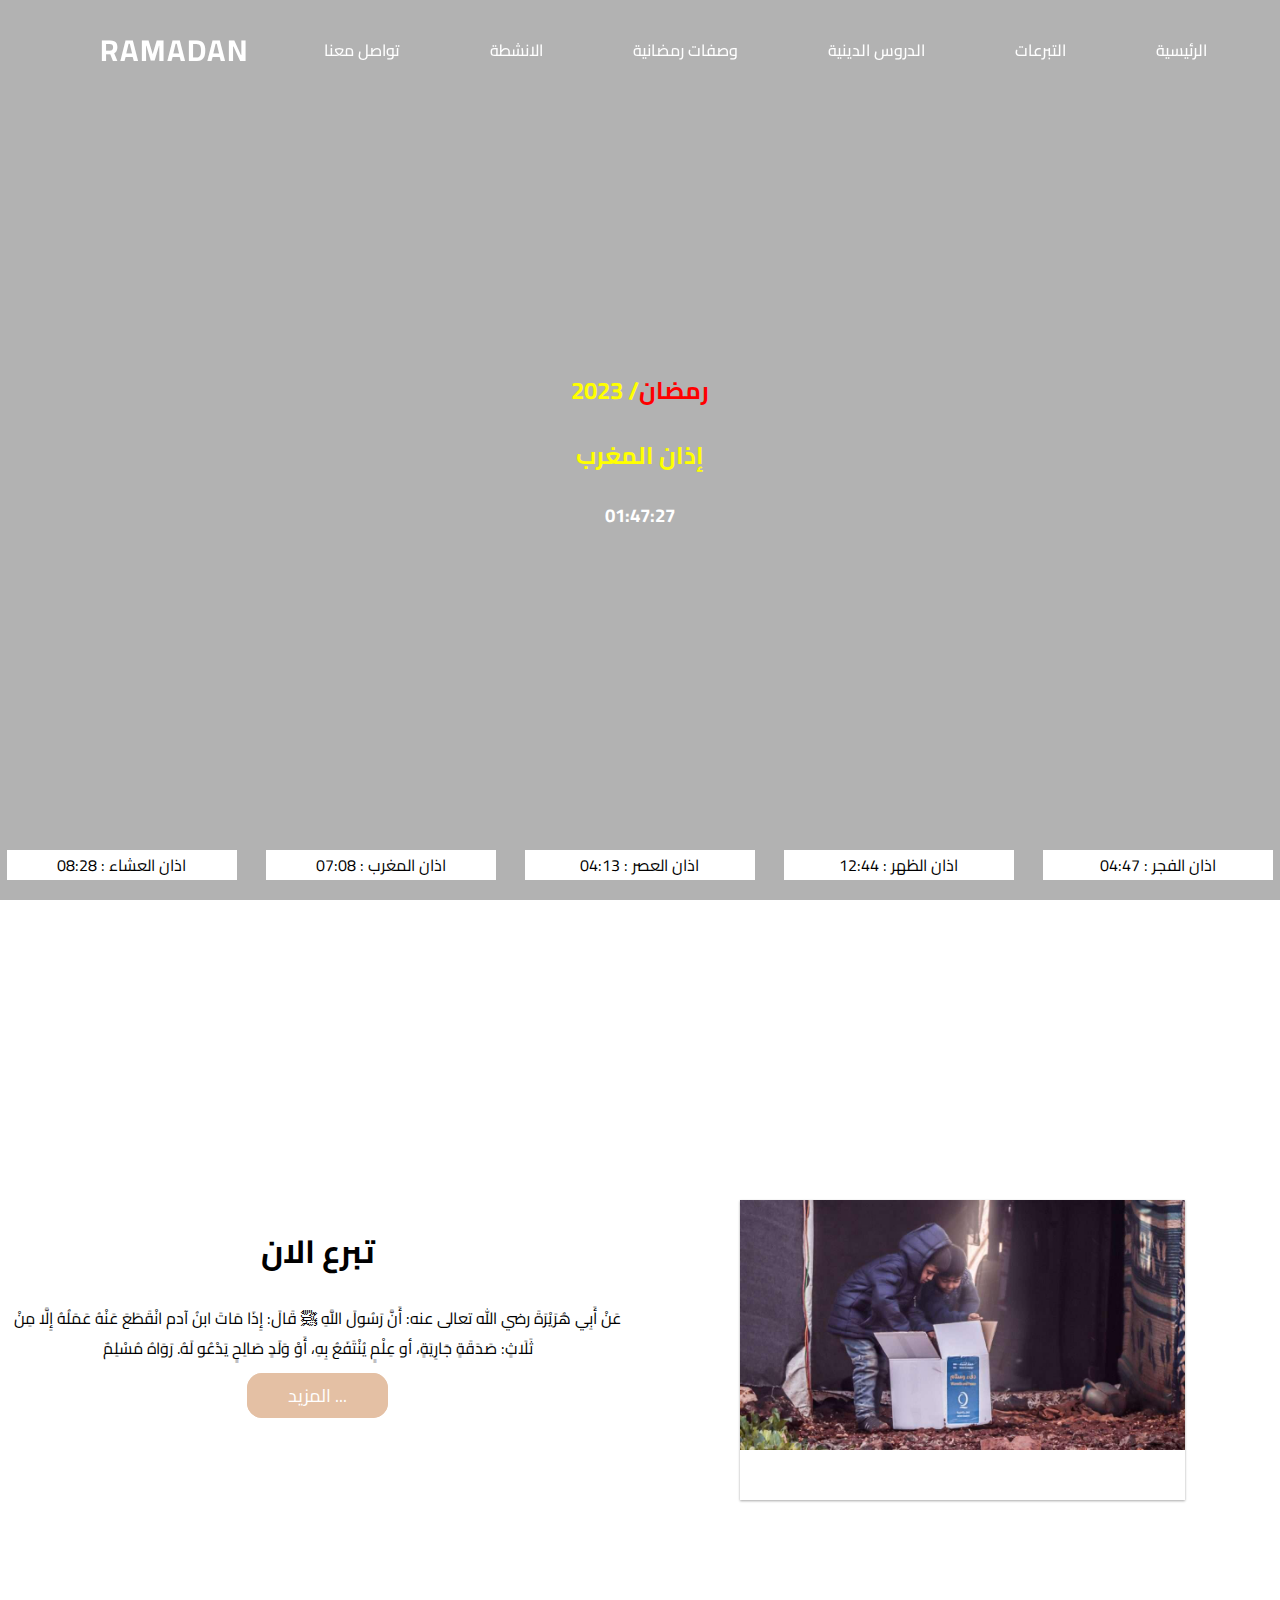
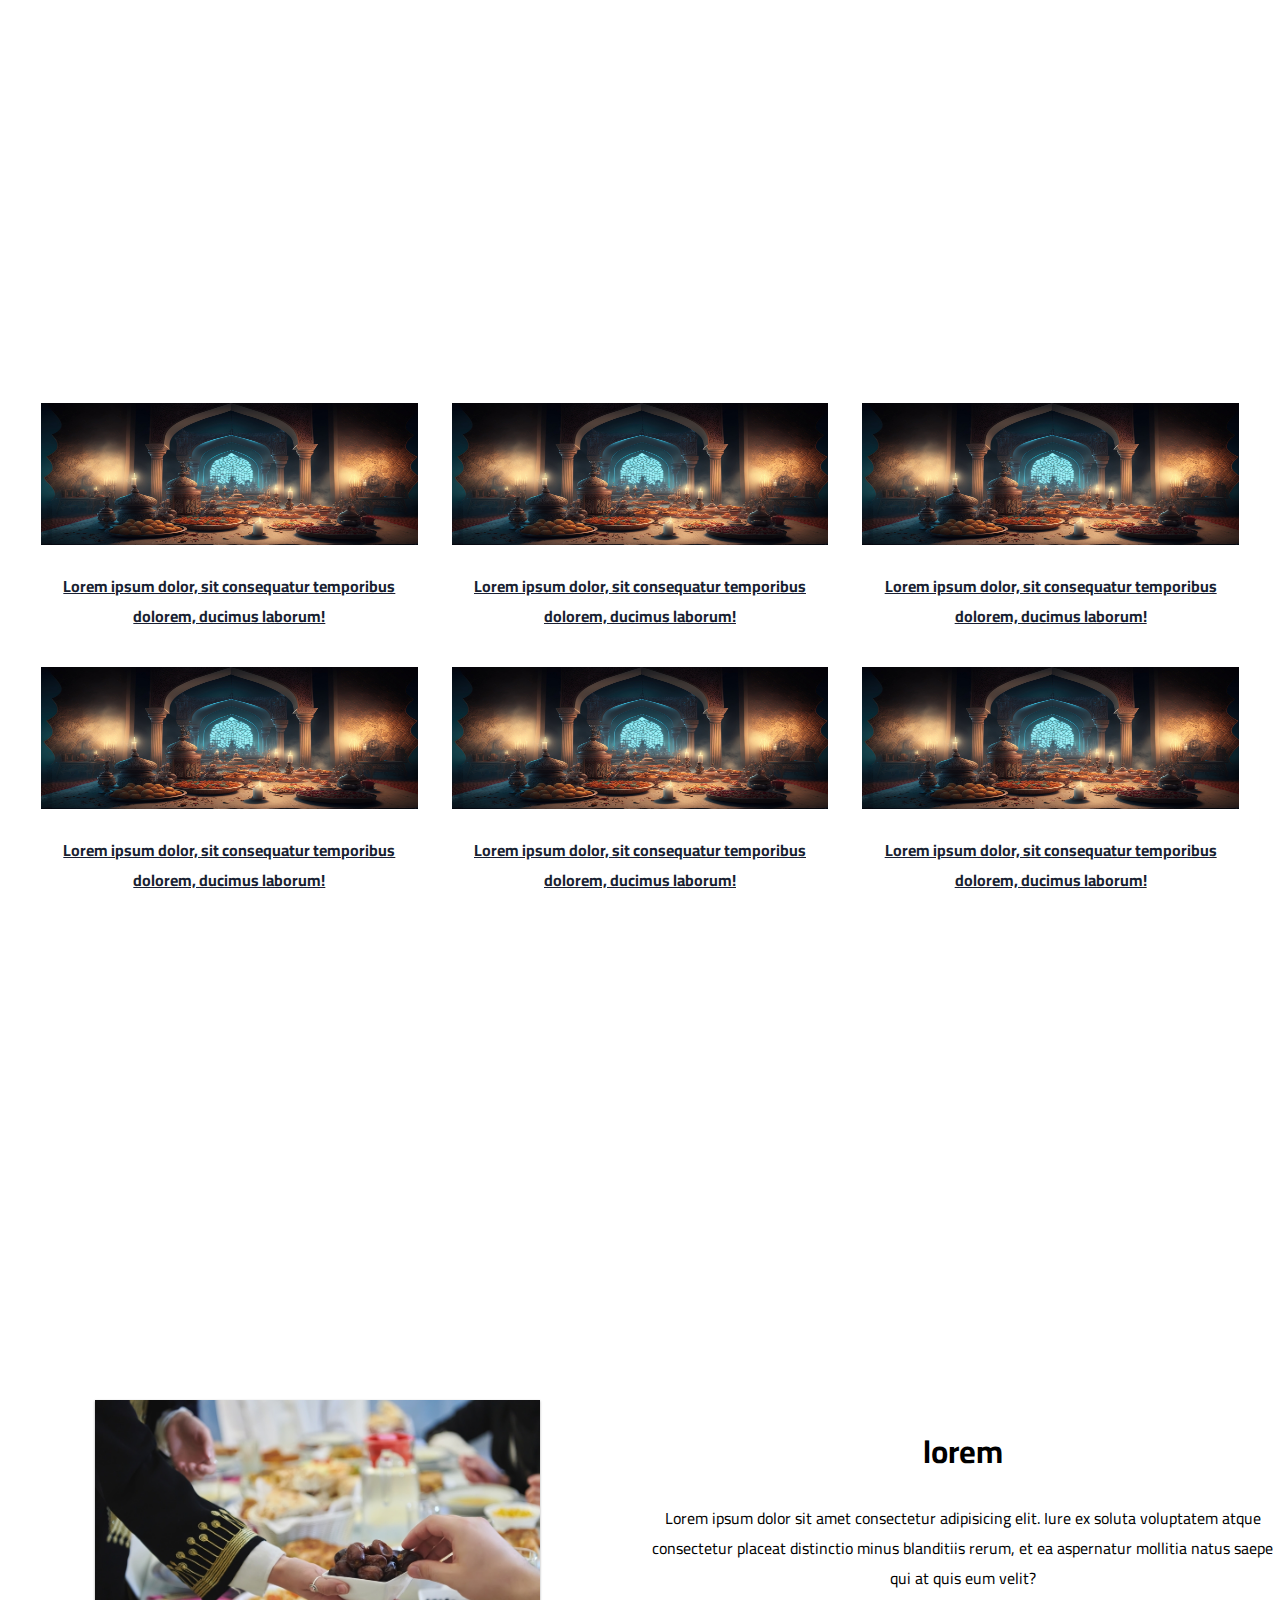
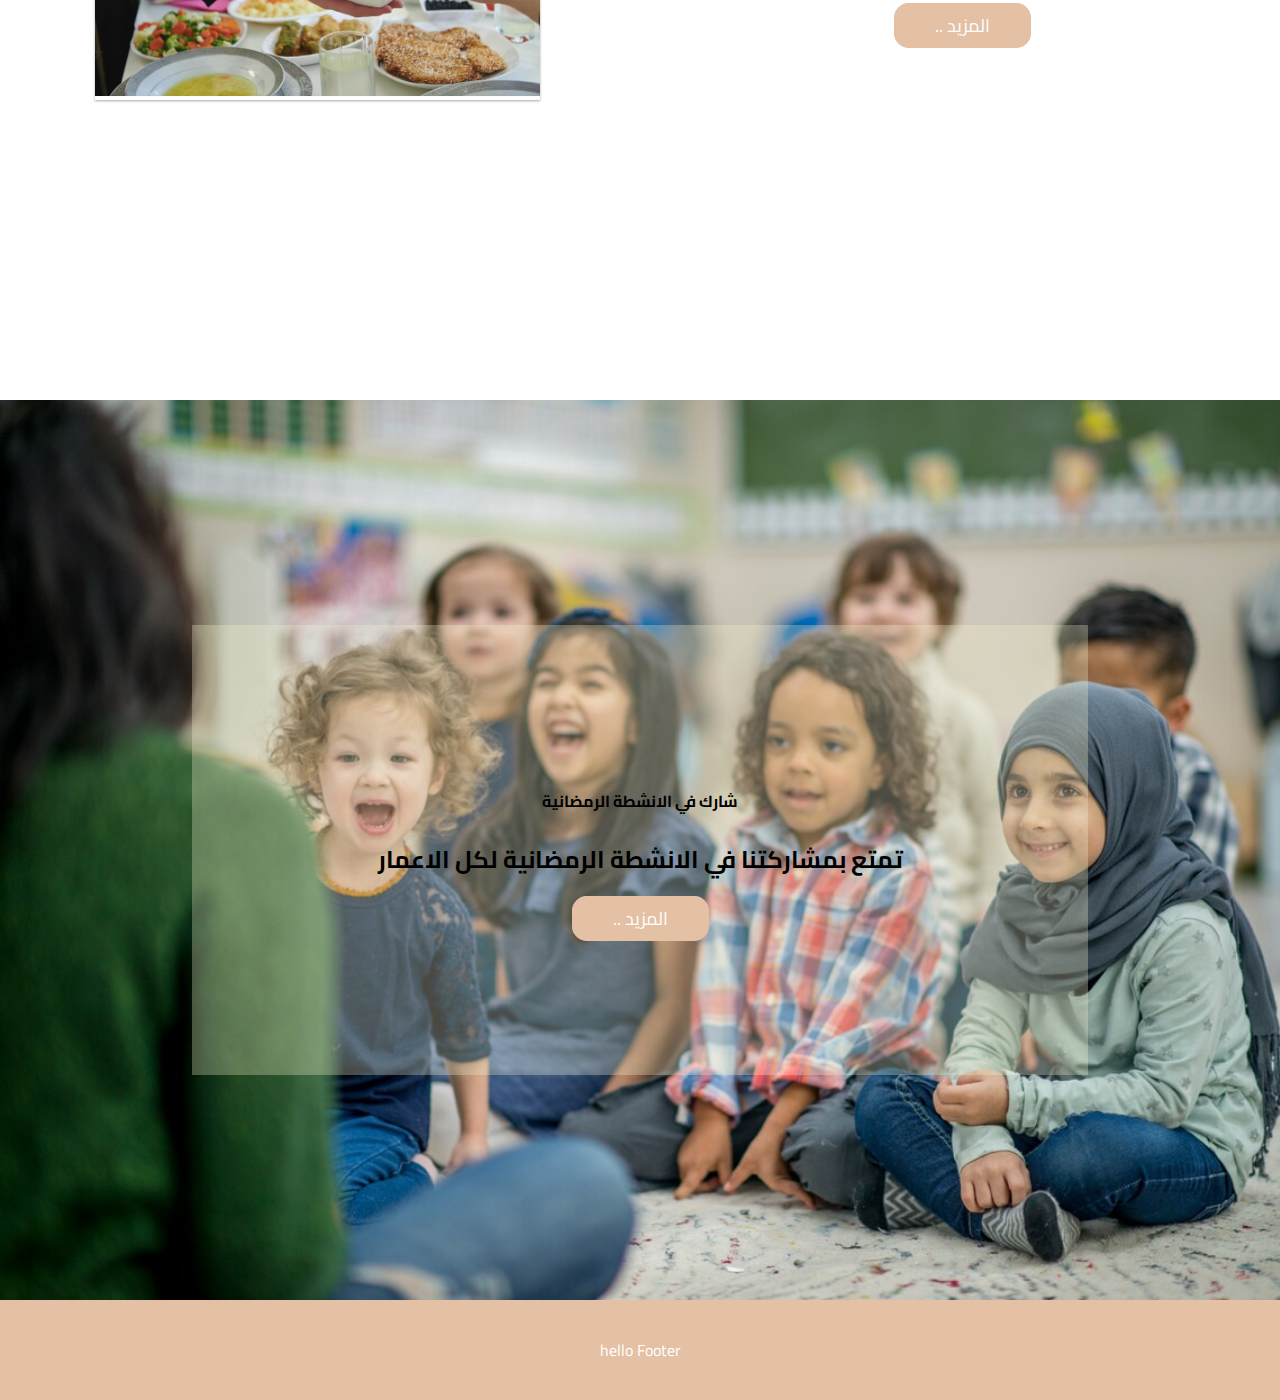
<file: index.html>
<!DOCTYPE html>
<html lang="en">
<head>
    <meta charset="UTF-8">
    <meta http-equiv="X-UA-Compatible" content="IE=edge">
    <meta name="viewport" content="width=device-width, initial-scale=1.0">
     <link rel="stylesheet" href="https://maxst.icons8.com/vue-static/landings/line-awesome/line-awesome/1.3.0/css/line-awesome.min.css">
   <link rel="stylesheet" href="style/stylesheet.css">
     <link rel="shortcut icon" href="image/Instagram_logo.png" type="image/x-icon" />
     <title>Ramadan</title>
   
</head>
<body>

  
  
    <div id="home" class="container" >
        <header>
            <a href="#" class="brand">Ramadan</a>
            <div class="menu">
                <div class="btn">
                    <i class="las la-times close-btn"></i>
                </div>
                <a href="#home">الرئيسية</a>
                <a href="#donations">التبرعات</a>
                <a href="#lessons">الدروس الدينية</a>
                <a href="#food">وصفات رمضانية</a>
                <a href="#activities">الانشطة</a>
                <a href="contact.html">تواصل معنا</a>
            </div>
            <div class="btn">
                <i class="las la-bars menu-btn"></i>
            </div>
        </header>
<div class="outer">
    <div class="details">
        <h2>
            <span>رمضان</span>/
            <span>2023</span>
        </h2>
        <h2>إذان المغرب  </h2>
        <h3 style="color:white">01:47:27</h3>
    </div>
</div>

<div class="pray-continer">
<div class="pray-time"><span>اذان الفجر : 04:47</span></div>
<div class="pray-time"><span>اذان الظهر : 12:44</span></div>
<div class="pray-time"><span>اذان العصر : 04:13</span></div>
<div class="pray-time"><span>اذان المغرب : 07:08</span></div>
<div class="pray-time"><span>اذان العشاء : 08:28</span></div>
</div>
    </div>

  
    <section id="donations" style=" width: 100%;color: #fff;display: flex;justify-content: center;align-items: center;">
                <div class="donation">
                    <div class="container-card" >
                        <h1>تبرع الان </h1>
                        <p>عَنْ أَبِي هُرَيْرَةَ رضي الله تعالى عنه: أَنَّ رَسُولَ اللَّهِ ﷺ قَالَ: إِذَا مَاتَ ابنُ آدم انْقَطَعَ عَنْهُ عَمَلُهُ إِلَّا مِنْ ثَلَاثٍ: صَدَقَةٍ جَارِيَةٍ، أو عِلْمٍ يُنْتَفَعُ بِهِ، أَوْ وَلَدٍ صَالِحٍ يَدْعُو لَهُ. رَوَاهُ مُسْلِمٌ</p>
                        <a href="donation.html" class="btnStyle">المزيد ...</a>
                    </div>
                    <div class="container-card">
                     <div class="box-image">
                        <img src="image/donation.jpg" alt="" width="100%">
                     </div>
                    </div>
                </div>
        
            </section>

            
    <section id="lessons" style="width: 100%;color: #fff;display: flex;
    justify-content: center;
    align-items: center;">

        <div class="cal-body">

        <a class="card" href="lesson.html">
            <img src="image/bk1.png" alt="">
            <p>Lorem ipsum dolor, sit  consequatur temporibus dolorem, ducimus laborum!</p>
        </a>

       <a class="card" href="lesson.html">
            <img src="image/bk1.png" alt="">
            <p>Lorem ipsum dolor, sit  consequatur temporibus dolorem, ducimus laborum!</p>
        </a>

        <a class="card" href="lesson.html">
            <img src="image/bk1.png" alt="">
            <p>Lorem ipsum dolor, sit  consequatur temporibus dolorem, ducimus laborum!</p>
        </a>

        <a class="card" href="lesson.html">
            <img src="image/bk1.png" alt="">
            <p>Lorem ipsum dolor, sit  consequatur temporibus dolorem, ducimus laborum!</p>
        </a>

       <a class="card" href="lesson.html">
            <img src="image/bk1.png" alt="">
            <p>Lorem ipsum dolor, sit  consequatur temporibus dolorem, ducimus laborum!</p>
        </a>

        <a class="card" href="lesson.html">
            <img src="image/bk1.png" alt="">
            <p>Lorem ipsum dolor, sit  consequatur temporibus dolorem, ducimus laborum!</p>
        </a>
   
   

       </div>
    </section>
    <section id="food"  style="width: 100%;color: #fff;display: flex;
    justify-content: center;
    align-items: center;">
        <div class="donation">
            <div class="container-card">
                <div class="box-image">
                    <img src="image/food.jpeg" alt="" width="100%">
                </div>
                   
               </div>
            <div class="container-card" >
                <h1>lorem </h1>
                <p>Lorem ipsum dolor sit amet consectetur adipisicing elit. Iure ex soluta voluptatem atque consectetur placeat distinctio minus blanditiis rerum, et ea aspernatur mollitia natus saepe qui at quis eum velit?</p>
                <a href="#" class="btnStyle"> .. المزيد   </a>
            </div>
        
        </div>
            </section>

            <section id="activities" class="food-container" >
                <div class="food-outer">
                    <div style="text-align: center;">
                        <h4>شارك في الانشطة الرمضانية</h1>
                        <h2>
                            <span>تمتع بمشاركتنا في الانشطة الرمضانية لكل الاعمار   </span>
                
                        </h2>
                        <a href="activty.html" class="btnStyle"> .. المزيد   </a>
                    </div>
                </div>
            </section>
     



                            <footer >
                                hello Footer
                            </footer>

                            <script type="text/javascript">
    
                                window.addEventListener("scroll",function(){
                                    var header = document.querySelector("header");
                                    header.classList.toggle('sticky',window.scrollY > 0);
                                });
                                
                                var menu =document.querySelector('.menu');
                                var menuBtn =document.querySelector('.menu-btn');
                                var closeBtn =document.querySelector('.close-btn');
                                
                                menuBtn.addEventListener("click",() =>{
                                    menu.classList.add('active');
                                });
                                
                                closeBtn.addEventListener("click",() =>{
                                    menu.classList.remove('active');
                                });
                                
                                
                                
                                </script>
</body>
</html>
</file>
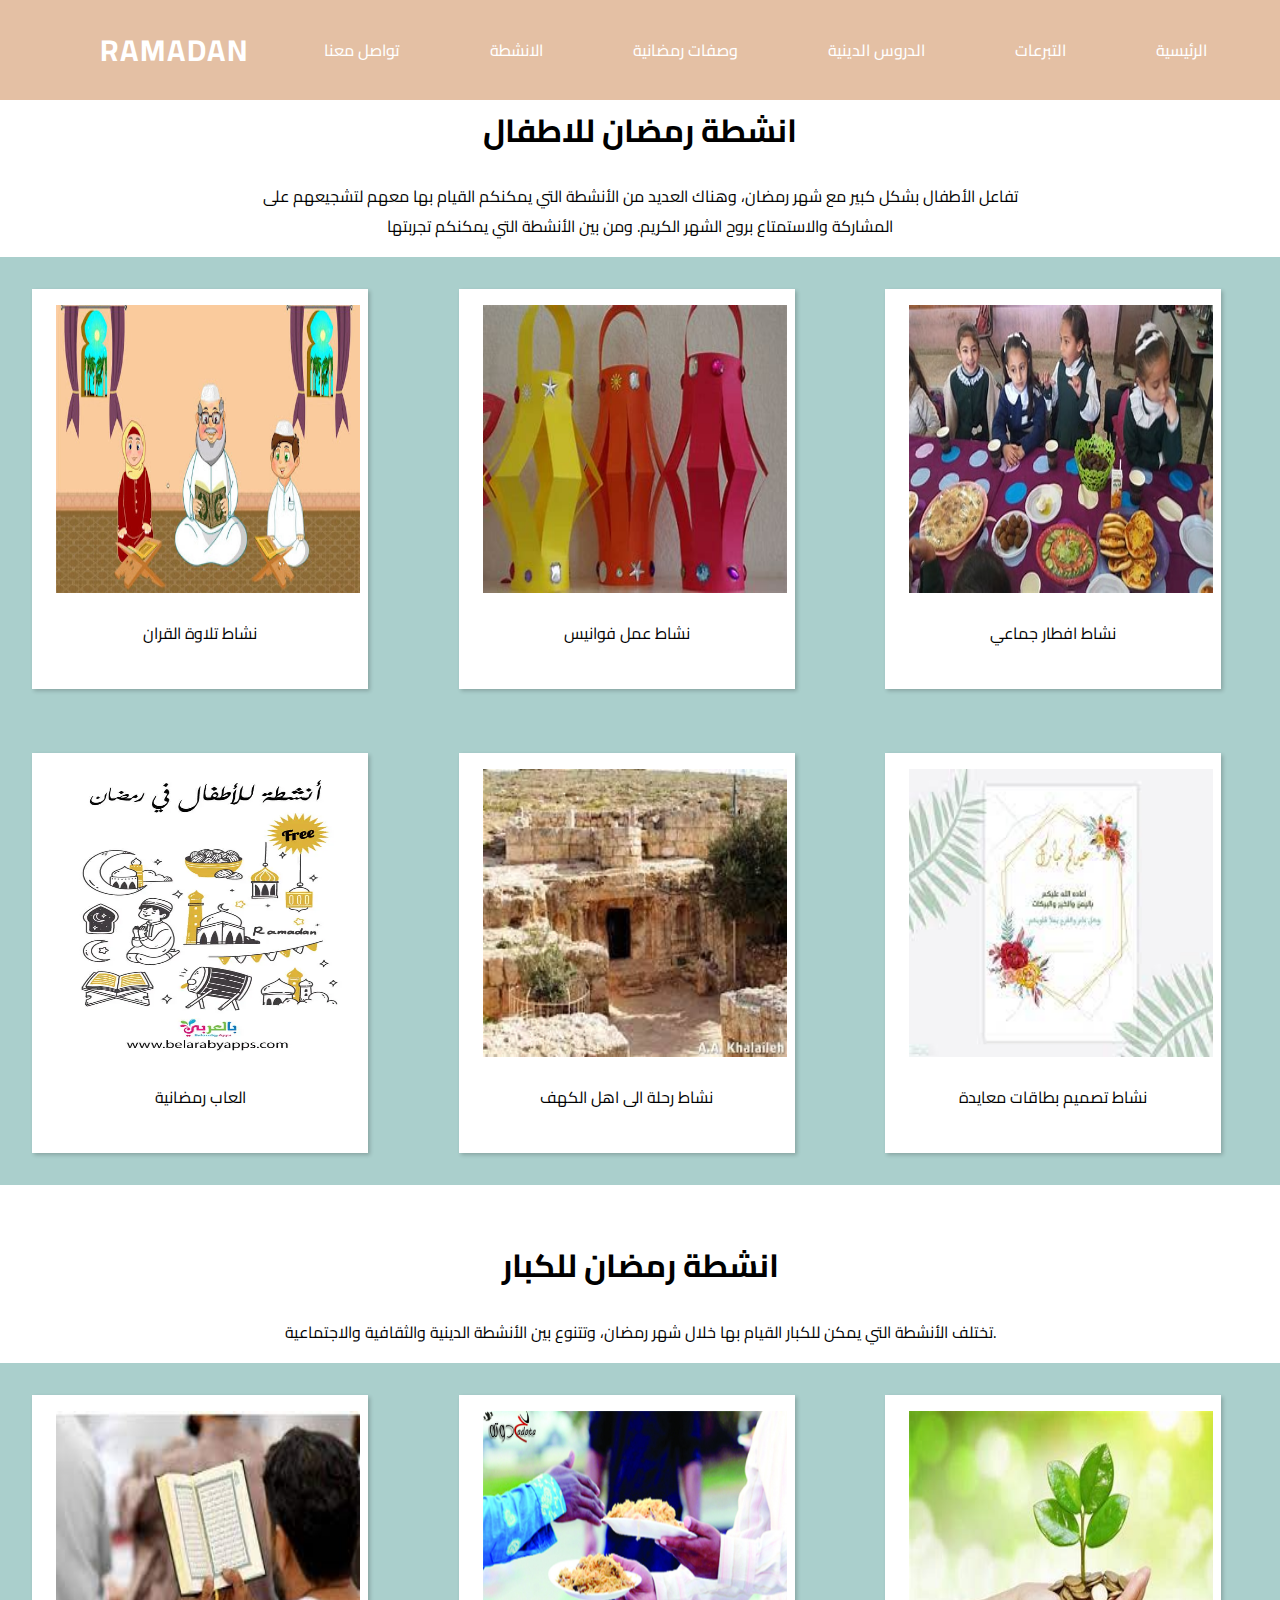
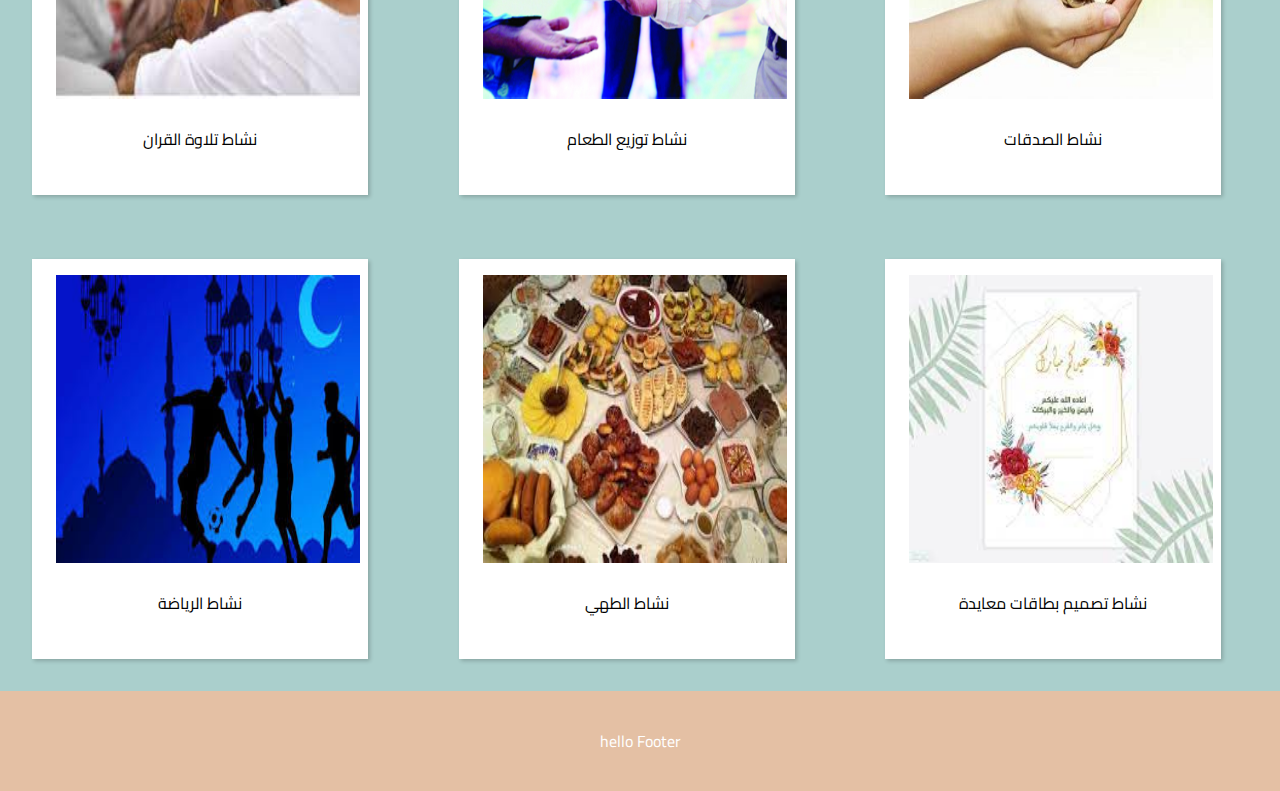
<file: activty.html>
<!DOCTYPE html>
<html lang="en">
<head>
    <meta charset="UTF-8">
    <meta http-equiv="X-UA-Compatible" content="IE=edge">
    <meta name="viewport" content="width=device-width, initial-scale=1.0">
     <link rel="stylesheet" href="https://maxst.icons8.com/vue-static/landings/line-awesome/line-awesome/1.3.0/css/line-awesome.min.css">
   <link rel="stylesheet" href="style/stylesheet.css">
     <link rel="shortcut icon" href="image/Instagram_logo.png" type="image/x-icon" />
     <title>Ramadan</title>
   <style>
    header{
        background-color: #e4c0a4;
    }
    .main_container{
    display: grid;
    grid-template-columns: repeat(3,1fr);
    background-color: #aacfcc
}

.inner_dives:hover{
    border: 2px solid black;
}
.main_container>.inner_dives{
    width: 19rem;
    height: 23rem;
    box-shadow: 2px 2px 4px rgba(0, 0, 0, 0.2);
    margin: 2rem;
    padding: 1rem;
    background-color: white;
}
.main_container>.inner_dives>img{
width:inherit;
height: 18rem;
margin-left: 0.5rem;
}
.main_container>.inner_dives>p{
   text-align: center;
    }

    @media only screen and (max-width: 767px) {
        .main_container{
            display: grid;
            grid-template-columns: repeat(1,1fr);
        }
        .main_container>.inner_dives>
        {
            width: 1rem;
            height: 5rem;
        }
            .main_container>.inner_dives>img
            {
                width: 18rem;
                height: 19rem;
            }
      }
      
      /* Media query for screens between 768px and 991px */
      @media only screen and (min-width: 768px) and (max-width: 991px) {
        .main_container{
            display: grid;
            grid-template-columns: repeat(2,1fr);
        }
      }
      
   </style>
</head>
<body>
    <header>
        <a href="#" class="brand">Ramadan</a>
        <div class="menu">
            <div class="btn">
                <i class="las la-times close-btn"></i>
            </div>
            <a href="index.html#home">الرئيسية</a>
            <a href="index.html#donations">التبرعات</a>
            <a href="index.html#lessons">الدروس الدينية</a>
            <a href="index.html#food">وصفات رمضانية</a>
            <a href="index.html#activities">الانشطة</a>
            <a href="index.html#contact">تواصل معنا</a>
        </div>
        <div class="btn">
            <i class="las la-bars menu-btn"></i>
        </div>
    </header>
  
<div style="margin-top: 100px;text-align: center;">
    <h1>انشطة رمضان للاطفال</h1>
    <p>تفاعل الأطفال بشكل كبير مع شهر رمضان، وهناك العديد من الأنشطة التي يمكنكم القيام بها معهم لتشجيعهم على     
        <br>
        المشاركة والاستمتاع بروح الشهر الكريم. ومن بين الأنشطة التي يمكنكم تجربتها

    </p>
</div>

    <div class="main_container">
        <div class="inner_dives">
            <img src="image/quraan.jpg" alt="">
            <p>نشاط تلاوة القران </p>
        </div>
        <div class="inner_dives">
            <img src="image/fawanes.jfif" alt="">
            <p>نشاط عمل فوانيس</p>
        </div>
        <div class="inner_dives">
            <img src="image/eftar.jfif" alt="">
            <p>نشاط افطار جماعي</p>
        </div>
        <div class="inner_dives">
            <img src="image/activitis.webp" alt="">
            <p>العاب رمضانية</p>
        </div>
        <div class="inner_dives">
            <img src="image/kahf.jfif" alt="">
            <p>نشاط رحلة الى اهل الكهف</p>
        </div>
        <div class="inner_dives">
            <img src="image/eid.jfif" alt="">
            <p>نشاط تصميم بطاقات معايدة</p>
        </div>
    </div>
    <div style="margin-top: 50px;text-align: center;">
    <h1>انشطة رمضان للكبار</h1>
    <p>     
        تختلف الأنشطة التي يمكن للكبار القيام بها خلال شهر رمضان، وتتنوع بين الأنشطة الدينية والثقافية والاجتماعية. 

       

    </p>
    </div>
    <div class="main_container">
        <div class="inner_dives">
            <img src="image/quran.jfif">
            <p>نشاط تلاوة القران </p>
        </div>
        <div class="inner_dives">
            <img src="image/tawzee.png" alt="">
            <p>نشاط توزيع الطعام</p>
        </div>
        <div class="inner_dives">
            <img src="image/sadaqa.jfif" alt="">
            <p>نشاط الصدقات</p>
        </div>
        <div class="inner_dives">
            <img src="image/sport.jfif" alt="">
            <p>نشاط الرياضة</p>
        </div>
        <div class="inner_dives">
            <img src="image/cooking.jfif" alt="">
            <p>نشاط الطهي</p>
        </div>
        <div class="inner_dives">
            <img src="image/eid.jfif" alt="">
            <p>نشاط تصميم بطاقات معايدة</p>
        </div>
    </div>

                            <footer >
                                hello Footer
                            </footer>

                            <script type="text/javascript">
    
                                window.addEventListener("scroll",function(){
                                    var header = document.querySelector("header");
                                    header.classList.toggle('sticky',window.scrollY > 0);
                                });
                                
                                var menu =document.querySelector('.menu');
                                var menuBtn =document.querySelector('.menu-btn');
                                var closeBtn =document.querySelector('.close-btn');
                                
                                menuBtn.addEventListener("click",() =>{
                                    menu.classList.add('active');
                                });
                                
                                closeBtn.addEventListener("click",() =>{
                                    menu.classList.remove('active');
                                });
                                
                                
                                
                                </script>
</body>
</html>
</file>
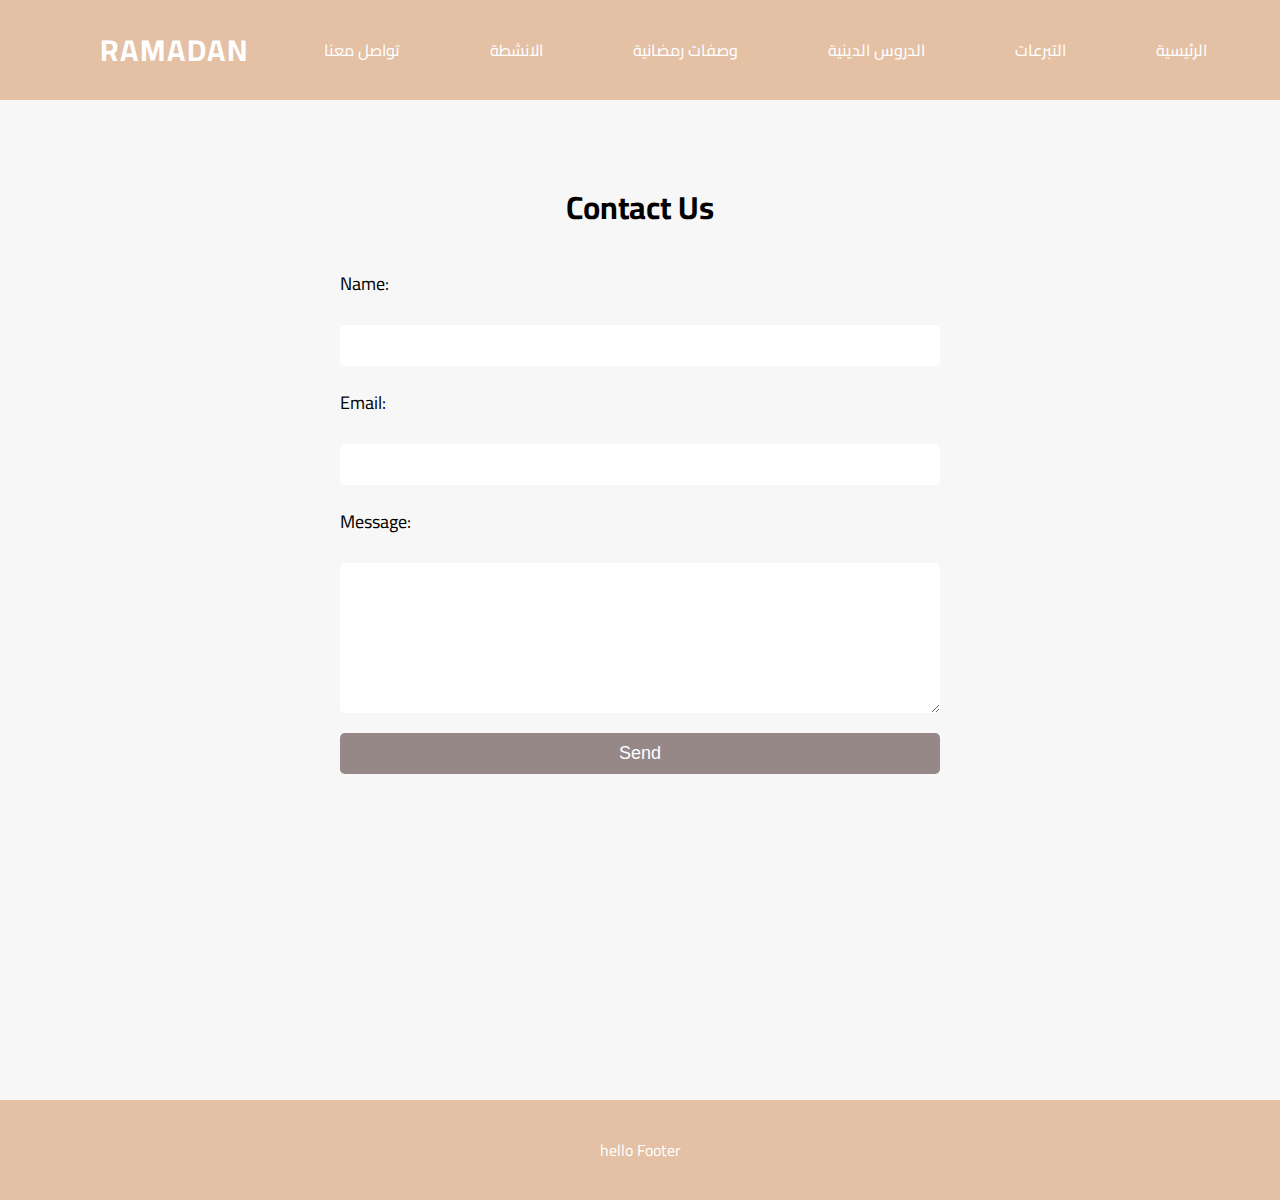
<file: contact.html>
<!DOCTYPE html>
<html lang="en">
<head>
    <meta charset="UTF-8">
    <meta http-equiv="X-UA-Compatible" content="IE=edge">
    <meta name="viewport" content="width=device-width, initial-scale=1.0">
     <link rel="stylesheet" href="https://maxst.icons8.com/vue-static/landings/line-awesome/line-awesome/1.3.0/css/line-awesome.min.css">
   <link rel="stylesheet" href="style/stylesheet.css">
     <link rel="shortcut icon" href="image/Instagram_logo.png" type="image/x-icon" />
     <title>Ramadan</title>
   <style>
    header{
        background-color: #e4c0a4;
    }
    .contact-me {
    padding: 50px;
    background-color: #f7f7f7;
  }
  
  .contact-me h2 {
    font-size: 32px;
    text-align: center;
    margin-bottom: 30px;
  }
  
  .contact-me form {
    display: grid;
    grid-template-columns: 1fr;
    grid-gap: 20px;
    max-width: 600px;
    margin: 0 auto;
  }
 
  ul{
    list-style-type:none;
}

  .contact-me label {
    font-size: 18px;
    display: block;
    margin-bottom: 5px;
  }
  
  .contact-me input,
  .contact-me textarea {
    font-size: 18px;
    padding: 10px;
    border-radius: 5px;
    border: none;
    width: 100%;
    box-sizing: border-box;
    -webkit-border-radius: 5px;
    -moz-border-radius: 5px;
    -ms-border-radius: 5px;
    -o-border-radius: 5px;
}
  
  .contact-me textarea {
    height: 150px;
  }
  
  .contact-me button {
    background-color: rgb(151, 136, 136);;
    color: white;
    font-size: 18px;
    padding: 10px 20px;
    border: none;
    border-radius: 5px;
    cursor: pointer;
    -webkit-border-radius: 5px;
    -moz-border-radius: 5px;
    -ms-border-radius: 5px;
    -o-border-radius: 5px;
}
  
  .contact-me button:hover {
border: 3px solid black;
  }
 
  
      
   </style>
</head>
<body>
    <header>
        <a href="#" class="brand">Ramadan</a>
        <div class="menu">
            <div class="btn">
                <i class="las la-times close-btn"></i>
            </div>
            <a href="index.html#home">الرئيسية</a>
            <a href="index.html#donations">التبرعات</a>
            <a href="index.html#lessons">الدروس الدينية</a>
            <a href="index.html#food">وصفات رمضانية</a>
            <a href="index.html#activities">الانشطة</a>
            <a href="index.html#contact">تواصل معنا</a>
        </div>
        <div class="btn">
            <i class="las la-bars menu-btn"></i>
        </div>
    </header>
  
    <section class="contact-me" style="margin-top: 100px;">
        <h2>Contact Us</h2>
        <form>
          <label for="name">Name:</label>
          <input type="text" id="name" name="name" required>
      
          <label for="email">Email:</label>
          <input type="email" id="email" name="email" required>
      
          <label for="message">Message:</label>
          <textarea id="message" name="message" required></textarea>
      
          <button type="submit">Send</button>
        </form>
      </section>

                            <footer >
                                hello Footer
                            </footer>

                            <script type="text/javascript">
    
                                window.addEventListener("scroll",function(){
                                    var header = document.querySelector("header");
                                    header.classList.toggle('sticky',window.scrollY > 0);
                                });
                                
                                var menu =document.querySelector('.menu');
                                var menuBtn =document.querySelector('.menu-btn');
                                var closeBtn =document.querySelector('.close-btn');
                                
                                menuBtn.addEventListener("click",() =>{
                                    menu.classList.add('active');
                                });
                                
                                closeBtn.addEventListener("click",() =>{
                                    menu.classList.remove('active');
                                });
                                
                                
                                
                                </script>
</body>
</html>
</file>
<file: style/stylesheet.css>
@import url('https://fonts.googleapis.com/css2?family=Cairo:wght@200;300;400;500;600;700;757;800;900&display=swap');
html{
scroll-behavior: smooth;
}
body{
    margin: 0;
    padding: 0;
    font-family: 'Cairo', "Poppins", system-ui, ui-sans-serif, sans-serif;
}
section{
    height: 100vh;
}
header{
z-index: 999;
position: fixed;
top: 0;
left: 0;
width: 90%;
display: flex;
justify-content: space-between;
align-items: center;
padding: 20px 100px;
transition: 0.6s;
}
.sticky{
background: #e4c0a4;
padding: 15px 100px;
}
header .brand{
color: #fff;
font-size: 30px;
font-weight: 700;
text-transform: uppercase;
text-decoration: none;
letter-spacing: 2px;
}

header .menu{
position: relative;
display: flex;
justify-content: center;
align-items: center;
flex-direction: row-reverse;
} 



header .menu .active{
right: 0;
}
header .menu a{
font-size: 16px;
font-weight: 500;
text-decoration: none;
color: #fff;
margin: 0 30px;
padding: 0 10px;
border-radius: 20px;
transition: 0.3s;
transition-property: color,background;
padding: 15px;
}

header .menu a:hover{
color: #000;
background: #fff;
padding: 15px;
}

header .btn{
color: #fff;
font-size: 25px;
cursor: pointer;
display: none;
}
.container{
    /* position: absolute;
    left: 0;
    top: 0; */
    width: 100%;
    height: 100vh;
    animation: animate 26s ease-in-out infinite ;
    background-size: cover;

}
.outer{
    /* position: absolute;
    left: 0;
    top: 0; */
    width: 100%;
    height: 100vh;
    background: rgba(0, 0, 0, 0.3);

}
.details{
    position: absolute;
    left: 50%;
    top: 50%;
    transform: translate(-50%,-50%);
    text-align: center;
}

.details h1{
    font-size: 4em;
    color: #fff;
}

.details h2{
   text-transform: capitalize;
   color: yellow;

}


.details h2 span:nth-child(1){

    color: red;
}

.details h2 span:nth-child(2){

color: yellow;
}
@keyframes animate {
    0%,100%{
        background-image: url(../image/bk1.png);
    }

    25%{
        background-image: url(../image/bk2.png);
    }

    50%{
        background-image: url(../image/bk3.jpeg);
    }

    75%{
        background-image: url(../image/bk4.jpeg);
    }
}

@media  (max-width:1060px) {

    header {
width: 80%;

}
header .btn{
display: block;
color: #fff;
}
header .menu{
position: fixed;
background-color: #e4c0a4;
flex-direction: column;
min-width: 244px;
height: 100vh;
top: 0;
right: -100%;
padding: 80px 50px;
transition: 0.5s;
transition-property: right;
}

header .menu.active{
right: 0;
}

header .menu .close-btn{
position: absolute;
top: 0;
left: 0;
margin: 25px;
}
header .menu a{
display: block;
font-size: 20px;
margin: 20px;
padding: 0 15px;
}

}

@media  (max-width:630px) {
header {
width: 86%;
padding: 20px 30px;
}

.sticky {
padding: 20px 30px;
}
}

.donation{
display: flex;gap: 10px;color: #000;
}

.donation .container-card{
width: 50%;text-align: center;
}
.btnStyle{
text-decoration: none;
background-color: #e4c0a4;
border: 1px solid #e4c0a4   ;
color: #fff;
font-size: large    ;
border-radius: 15px;
padding: 5px 40px;
transition: 0.6s;
}

.btnStyle:hover{
background-color: #aacfcc;
border: 1px solid #aacfcc   ;


}

.donation .box-image{
box-shadow: rgba(0, 0, 0, 0.12) 0px 1px 3px, rgba(0, 0, 0, 0.24) 0px 1px 2px; height: 300px;width: 70%;margin: 0 auto;
}

.cal-body{
width: 95%;
display: grid;
gap: 1rem;
grid-template-columns: repeat(auto-fit, minmax(300px, 1fr));
padding: 10px;
margin: 0 auto;

}
.card {
color: #191F32;
font-size: large;
height: 230px;
padding   : 9px;
text-align: center;
font-weight: bold;
border-radius: 10px;

}

.card img {
width: 100%;
height: 142px;
}

.card p {
font-size: 16px;
}
.card:hover{
cursor: pointer;
box-shadow: rgba(6, 24, 44, 0.4) 0px 0px 0px 2px, rgba(6, 24, 44, 0.65) 0px 4px 6px -1px, rgba(255, 255, 255, 0.08) 0px 1px 0px inset;
}

.food{
width: 100%;color: #fff;display: flex;justify-content: center;align-items: center;
}

.food-container{
    width: 100%;
    height: 100vh;
    background-size: cover;
    background-image: url(../image/imrs.jpg);
    display: flex;
justify-content: center;
align-items: center;
}
.food-outer{
    width: 70%;
    height: 50vh;
    display: flex;
justify-content: center;
align-items: center;
background: rgb(245 243 206 / 30%);

}

footer{
height: 100px;background-color: #e4c0a4;width: 100%;display: flex;justify-content: center;align-items: center; color: #fff;
}
.pray-continer{
width: 100%;height: 70px;position: absolute;bottom: 0;display: flex;gap: 15px;align-items: center;justify-content: space-around;    flex-direction: row-reverse;
}
.pray-time{
width: 18%;background-color: #fff;text-align: center;
}
@media  (max-width:630px) {
.pray-continer{
flex-direction: column;
height: auto;
}

.pray-time{
width:90%;background-color: #fff;text-align: center;
}
.cal-body{
grid-template-columns: repeat(auto-fit, minmax(50%, 1fr));
}
.donation {
flex-direction: column;
}

.donation .container-card{
width: 100%;
}

.donation .container-text{
width: 90%;
margin: 0 auto;
}
.donation .box-image{
height: 300px;width: 90%;margin: 0 auto;
}   
}
</file>
